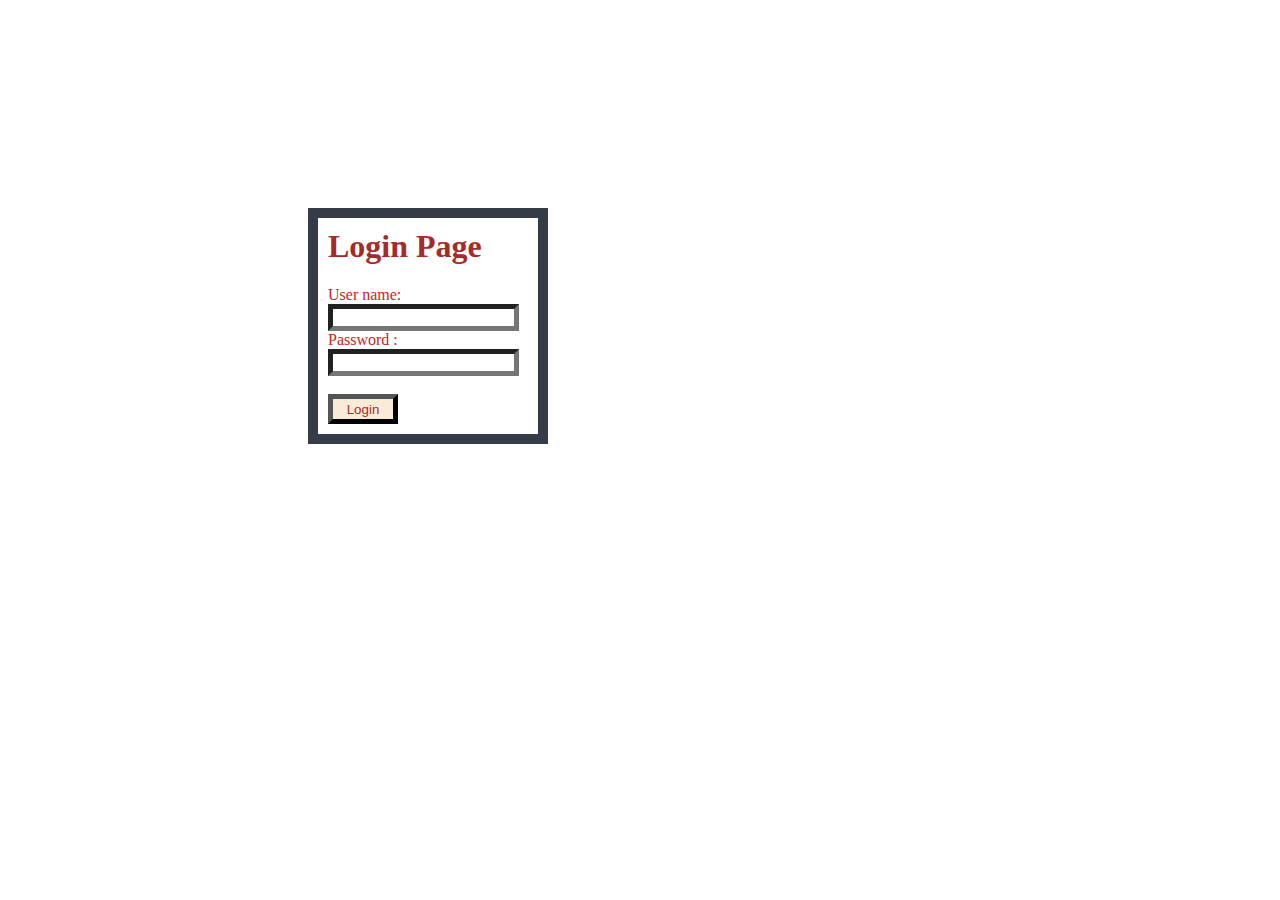
<file: form.html>
<html><!DOCTYPE html>
<html lang="en">
<head>
    <meta charset="UTF-8">
    <meta name="viewport" content="width=device-width, initial-scale=1.0">
    <title>form</title>
    <style>
        div{
        width:200px;
        height:150px;
        padding:10px;
        margin:10px;
        margin-left: 300px;
        margin-top:200px;
        border:10px solid rgb(53, 60, 71);
        background-color: rgb(255, 255, 255);
        float: center;
        display:inline-table;

        }
        button{
            color:#a52a2a;
            width:70px;
            height:30px;
            border-width: 5px;
            background-color: antiquewhite;
        }
        label{
            color:rgb(202, 37, 37)
        }
input{
    border-width: 5px;
}
h1{
   color: #a52a2a;

}
        </style>
</head>
<body>
    <h1></h1>
    <form><div>
        <h1>Login Page</h1>
        <label for="fname">User name:</label><br>
  <input type="text" id="fname" name="fname" ><br>
  <label for="password" >Password :</label><br>
  <input type="password" id="password"name="password"><br>
  <br><button type="button" id="login"> Login </button>

</div>
<script>
  
    document.getElementById('login').addEventListener('click', function() {
        window.location.href = "dash.html"; 
    });
</script>
</body>
</html>
</file>
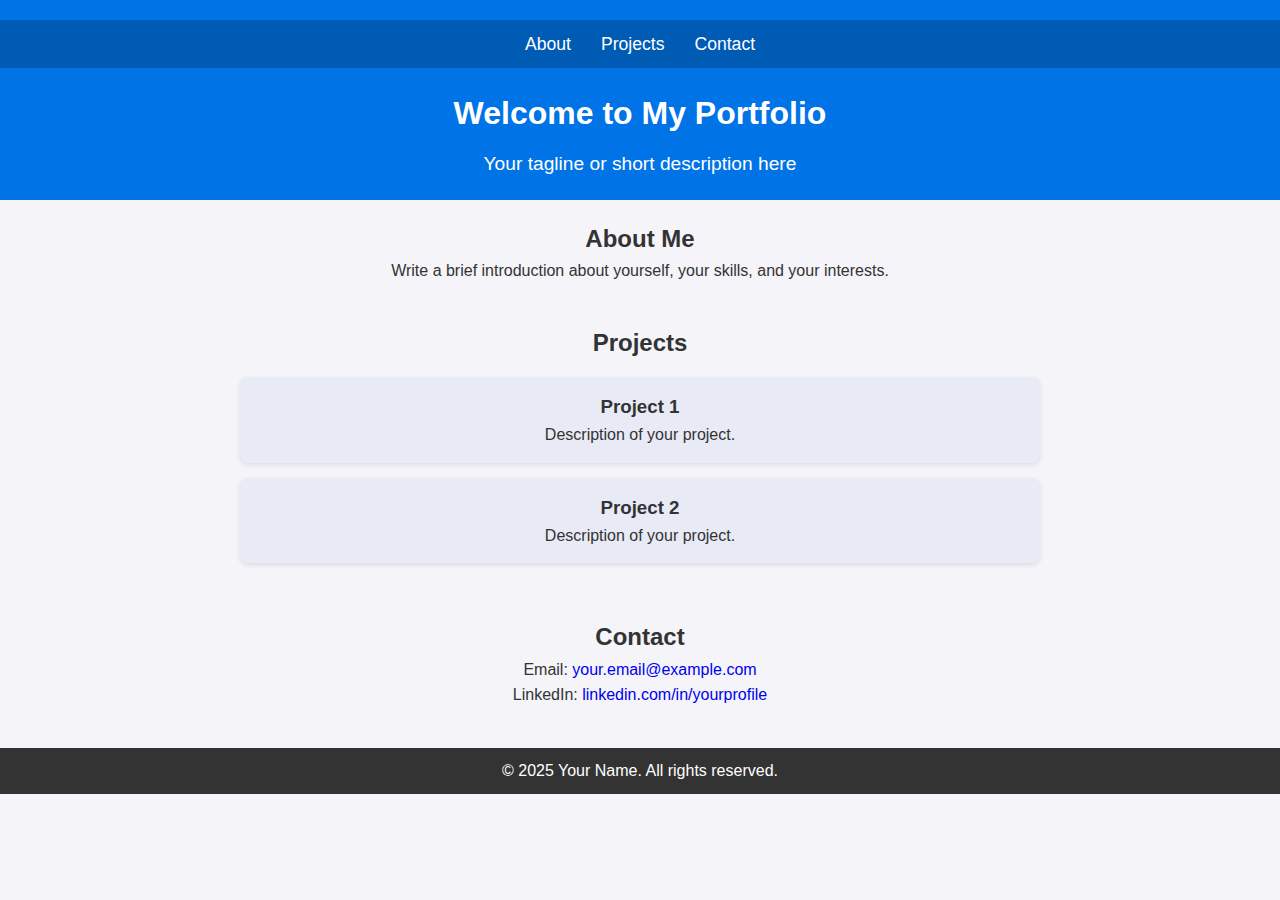
<file: port.html>
<!DOCTYPE html>
<html lang="en">
<head>
    <meta charset="UTF-8">
    <meta name="viewport" content="width=device-width, initial-scale=1.0">
    <title>My Portfolio</title>
    <link rel="stylesheet" href="style.css">
</head>
<body>
    <header>
        <nav>
            <ul>
                <li><a href="#about">About</a></li>
                <li><a href="#projects">Projects</a></li>
                <li><a href="#contact">Contact</a></li>
            </ul>
        </nav>
        <h1>Welcome to My Portfolio</h1>
        <p>Your tagline or short description here</p>
    </header>
    <section id="about">
        <h2>About Me</h2>
        <p>Write a brief introduction about yourself, your skills, and your interests.</p>
    </section>
    <section id="projects">
        <h2>Projects</h2>
        <div class="project">
            <h3>Project 1</h3>
            <p>Description of your project.</p>
        </div>
        <div class="project">
            <h3>Project 2</h3>
            <p>Description of your project.</p>
        </div>
    </section>
    <section id="contact">
        <h2>Contact</h2>
        <p>Email: <a href="mailto:your.email@example.com">your.email@example.com</a></p>
        <p>LinkedIn: <a href="https://linkedin.com/in/yourprofile" target="_blank">linkedin.com/in/yourprofile</a></p>
    </section>
    <footer>
        <p>© 2025 Your Name. All rights reserved.</p>
    </footer>
</body>
</html>
</file>
<file: style.css>
/* General Reset */
body, h1, h2, h3, p, ul, li, a {
    margin: 0;
    padding: 0;
    list-style: none;
    text-decoration: none;
}

/* General Styling */
body {
    font-family: Arial, sans-serif;
    line-height: 1.6;
    color: #333;
    background-color: #f4f4f9;
    margin: 0;
}

header {
    background: #0073e6;
    color: #fff;
    text-align: center;
    padding: 20px 0;
}

header h1 {
    margin-bottom: 10px;
}

header p {
    font-size: 1.2em;
}

nav ul {
    display: flex;
    justify-content: center;
    background: #005bb5;
    padding: 10px 0;
    margin-bottom: 20px;
}

nav ul li {
    margin: 0 15px;
}

nav ul li a {
    color: white;
    font-size: 1.1em;
}

section {
    padding: 20px;
    text-align: center;
    margin: 0 auto;
    max-width: 800px;
}

.project {
    background: #e8eaf6;
    margin: 15px 0;
    padding: 15px;
    border-radius: 8px;
    box-shadow: 0 2px 5px rgba(0, 0, 0, 0.1);
}

footer {
    text-align: center;
    padding: 10px;
    background: #333;
    color: white;
    margin-top: 20px;
}
</file>
